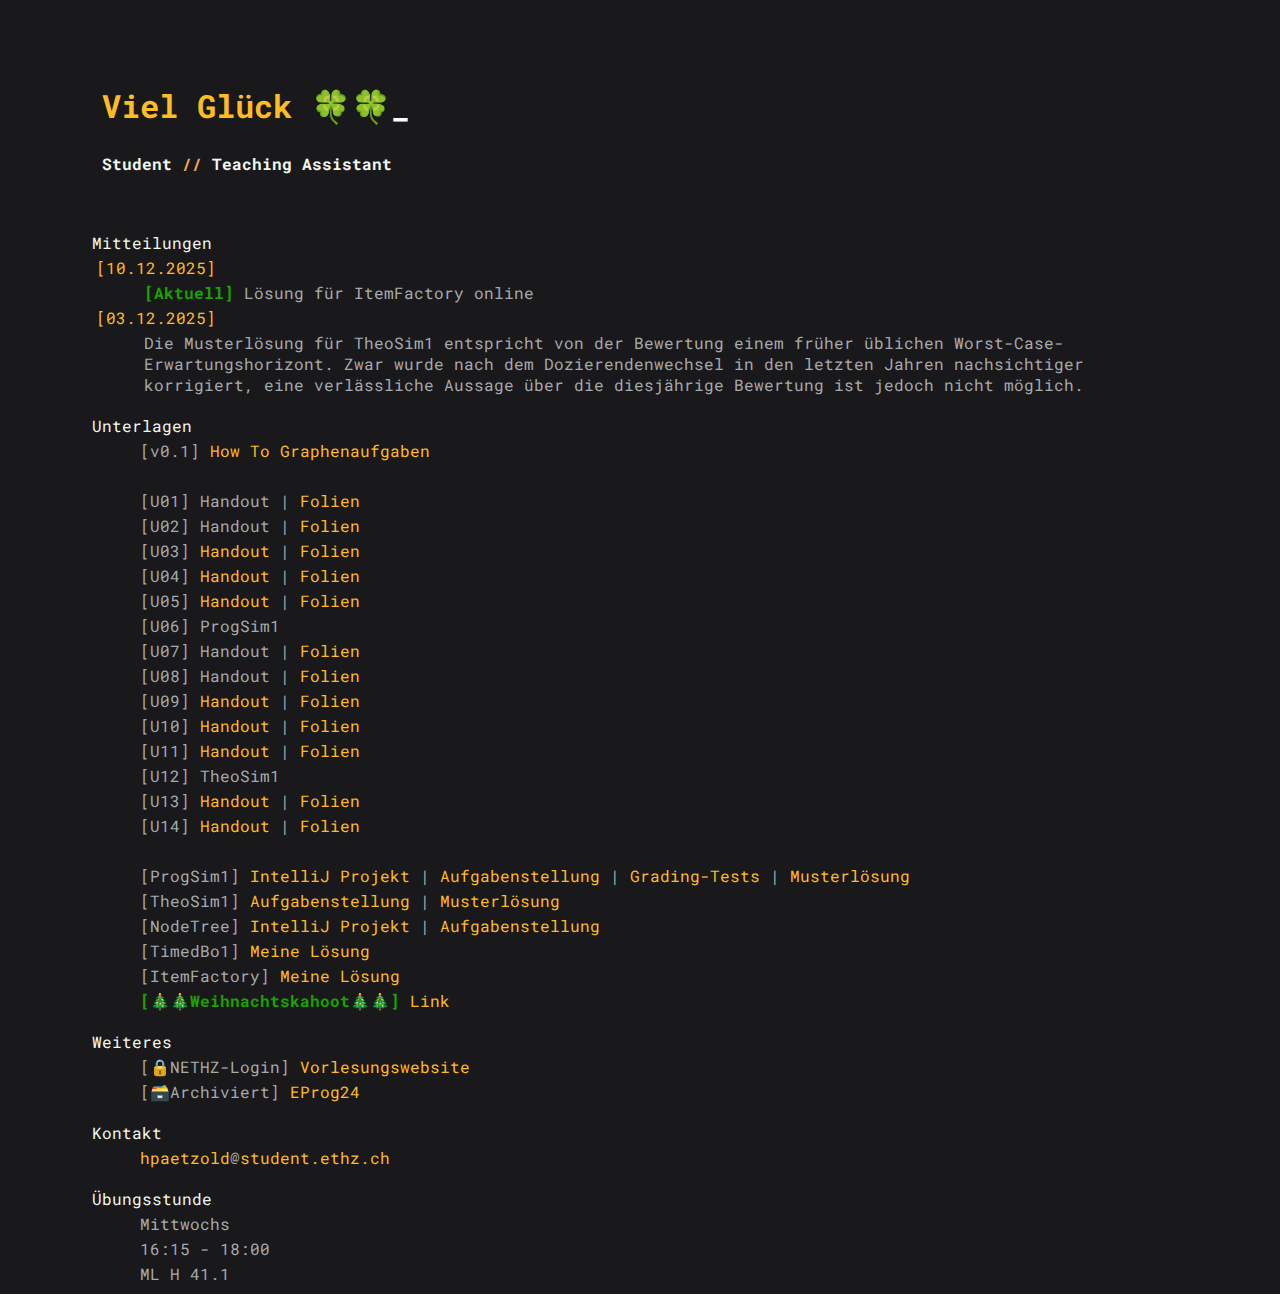
<file: index.html>
<!DOCTYPE html>
<html>
    <head>
        <meta http-equiv="content-type" content="text/html; charset=utf-8">
        <link rel="stylesheet" href="style.css">
        <link rel="stylesheet" href="https://fonts.googleapis.com/css?family=Roboto+Mono">
        <script src="main.js"></script>
        <title> Henrik's Website</title>
    </head>
<body> 

    <!-- <div class="section-container">
        <div class="section" class="section" id="mitteilungen">...</div>
        <div class="section" class="section" id="unterlagen">...</div>
    </div> -->

    <div class="section prevent-select" id="border">
        <div class="section" id="all-of-it">
                <div class="section callout" id="title">
                    <a id="title_text" class="nolink">Viel Glück 🍀🍀</a><a class="nolink" id="sel"></a><span id="t1" class="typing">_</span>
                </div> <!-- title -->

                <div class="section" id="subtitle">
                    Student <span class="deemph">//</span> Teaching Assistant
                    <!-- Descriptor 1 <span class="deemph">&&</span> Descriptor 2 <span class="deemph">&&</span> Descriptor 3 -->
                </div>
                
                <div class = "list-subheader">Mitteilungen</div>
                    <li>
                        <span class="callout">[10.12.2025]</span>
                        <ul>
                            <li>
                                <span class="pulsating-text green">[Aktuell]</span> Lösung für ItemFactory online
                            </li>
                        </ul>
                        <span class="callout">[03.12.2025]</span>
                        <ul>
                            <li>
                                Die Musterlösung für TheoSim1 entspricht von der Bewertung einem früher üblichen Worst-Case-Erwartungshorizont. Zwar wurde nach dem Dozierendenwechsel in den letzten Jahren nachsichtiger korrigiert, eine verlässliche Aussage über die diesjährige Bewertung ist jedoch nicht möglich.
                            </li>
                        </ul>
                    </li>
                <div class = "list-subheader">
                    Unterlagen
                </div>
                    <ul>
                        <li>
                            <span>[v0.1]</span> <a target="_blank" href="downloads/eprog24/additional_material/How_to_Graphenaufgaben.pdf" rel="noopener noreferrer">How To Graphenaufgaben</a>
                            </li>
                            <br>
                        <li>
                            
                            [U01] <span target="_blank" rel="noopener noreferrer">Handout</span> | <a target="_blank" rel="noopener noreferrer" href="downloads/eprog25/u01.pdf">Folien</span></a>
                        </li>
                        <li>
                            [U02] <span target="_blank" rel="noopener noreferrer">Handout</span> | <a target="_blank" rel="noopener noreferrer" href="downloads/eprog25/u02.pdf">Folien</span></a>
                        </li>
                        <li>
                            [U03] <a target="_blank" rel="noopener noreferrer" href="downloads/eprog25/additional_material/Handout3.zip">Handout</a> | <a target="_blank" rel="noopener noreferrer" href="downloads/eprog25/u03.pdf">Folien</span></a>
                        </li>
                        <li>
                            [U04] <a target="_blank" rel="noopener noreferrer" href="downloads/eprog25/additional_material/Handout4.zip">Handout</a> | <a target="_blank" rel="noopener noreferrer" href="downloads/eprog25/u04.pdf">Folien</span></a>
                        </li>
                        <li>
                            [U05] <a target="_blank" rel="noopener noreferrer" href="downloads/eprog25/additional_material/Handout5.zip">Handout</a> | <a target="_blank" rel="noopener noreferrer" href="downloads/eprog25/u05.pdf">Folien</span></a>
                        </li>
                        <li>
                            [U06] ProgSim1
                        </li>
                        <li>
                            [U07] Handout | <a target="_blank" rel="noopener noreferrer" href="downloads/eprog25/u07.pdf">Folien</span></a>
                        </li>
                        <li>
                            [U08] Handout | <a target="_blank" rel="noopener noreferrer" href="downloads/eprog25/u08.pdf">Folien</span></a>
                        </li>
                        <li>
                            [U09] <a target="_blank" rel="noopener noreferrer" href="downloads/eprog25/additional_material/Handout9.zip">Handout </a> | <a target="_blank" rel="noopener noreferrer" href="downloads/eprog25/u09.pdf">Folien</a>
                        </li>
                        <li>
                            [U10] <a target="_blank" rel="noopener noreferrer" href="downloads/eprog25/additional_material/Handout10.pdf">Handout </a> | <a target="_blank" rel="noopener noreferrer" href="downloads/eprog25/u10.pdf">Folien</a>
                        </li>
                        <li>
                            [U11] <a target="_blank" rel="noopener noreferrer" href="downloads/eprog25/additional_material/Handout11.pdf">Handout </a> | <a target="_blank" rel="noopener noreferrer" href="downloads/eprog25/u11.pdf">Folien</a>
                        </li>
                        <li>
                            [U12] TheoSim1
                        </li>
                        <li>
                            [U13] <a target="_blank" rel="noopener noreferrer" href="downloads/eprog25/additional_material/Handout13.zip">Handout </a> | <a target="_blank" rel="noopener noreferrer" href="downloads/eprog25/u13.pdf">Folien</a>
                        </li>
                        <li>
                            [U14] <a target="_blank" rel="noopener noreferrer">Handout </a> | <a target="_blank" rel="noopener noreferrer" href="downloads/eprog25/u14.pdf">Folien</a>
                        </li>
                    </ul>

                    <br>

                    
                    <ul>
                        <li>
                            <span>[ProgSim1]</span> <a target="_blank" rel="noopener noreferrer" href="downloads/eprog25/additional_material/ProgSim1.zip">IntelliJ Projekt</a> | <a target="_blank" rel="noopener noreferrer" href="downloads/eprog25/additional_material/ProgSim1.pdf">Aufgabenstellung</a> | <a target="_blank" rel="noopener noreferrer" href="downloads/eprog25/additional_material/GradingTests.zip">Grading-Tests</span></a> | <a target="_blank" rel="noopener noreferrer" href="downloads/eprog25/additional_material/ProgSim1Sol.zip">Musterlösung</span></a>
                        </li>
                        <li>
                            <span>[TheoSim1]</span> <a target="_blank" rel="noopener noreferrer" href="downloads/eprog25/additional_material/TheoSim1.pdf">Aufgabenstellung</a> | <a href="downloads/eprog25/additional_material/TheoSim1Sol.pdf">Musterlösung</a>
                        </li>
                        <li>
                            <span>[NodeTree]</span> <a target="_blank" rel="noopener noreferrer" href="downloads/eprog25/additional_material/NodeTree.zip">IntelliJ Projekt</a> | <a target="_blank" rel="noopener noreferrer" href="downloads/eprog25/additional_material/NodeTree.pdf">Aufgabenstellung</a>
                        </li>
                        <li>
                            <span>[TimedBo1]</span> <a target="_blank" rel="noopener noreferrer" href="downloads/eprog25/additional_material/hpaetzold_[Game].zip">Meine Lösung</a>
                        </li>
                        <li>
                            <span >[ItemFactory]</span> <a target="_blank" rel="noopener noreferrer" href="downloads/eprog25/additional_material/ItemFactorySol.zip">Meine Lösung</a>
                        </li>
                        <li>
                            <span class="pulsating-text green">[🎄🎄Weihnachtskahoot🎄🎄]</span> <a target="_blank" rel="noopener noreferrer" href="https://create.kahoot.it/details/19c77801-a62d-4aad-bcb5-9cc9fa47b38f?drawer=">Link</a>
                        </li>
                    </ul>


                <div class = "list-subheader">
                    Weiteres
                </div>

                <ul>  <!-- List of Unterlagensammmlungen  -->
                    <li>
                        [🔒NETHZ-Login] <a target="_blank" rel="noopener noreferrer" href="https://lec.inf.ethz.ch/infk/eprog/2025/">Vorlesungswebsite</a>
                    </li>
                    <li>
                        [🗃️Archiviert] <a target="_blank" rel="noopener noreferrer" href="eprog24.html">EProg24</a>
                    </li>
                </ul> <!-- List of Unterlagensammmlungen  -->

                <!-- <div class = "list-subheader">
                    Archiv
                </div>
                
                <ul>
                    <li>
                        <a target="_blank" rel="noopener noreferrer" href="https://gitlab.ethz.ch/agavranovic/dunda">Spickzettelvorlage auf Gitlab</a>
                    </li>
                    <li>
                        <a target="_blank" rel="noopener noreferrer" href="download/densify.sty" download>Zusammenfassungsheaderfile.sty</a>
                    </li>
                </ul> -->

                <div class = "list-subheader">
                    Kontakt
                </div>

                <ul> <!-- List of Kontaktdaten  -->
                    <li>
                        <a href="mailto:hpaetzold@student.ethz.ch?subject=[EProg25] Mein Betreff">hpaetzold<span class="emph">@</span>student.ethz.ch</a>
                    </li>
                </ul> <!-- List of Kontaktdaten  -->


                <div class = "list-subheader">
                    Übungsstunde
                </div>
                    <ul> 
                        <li>
                            Mittwochs
                        </li>
                        <li>
                            16:15 - 18:00
                        </li>
                        <li>
                            ML H 41.1
                        </li>
                    </ul>
            </div>

        </div> <!-- "all-of-it" -->

    </div> <!-- "border" -->

</body>
</html>
</file>
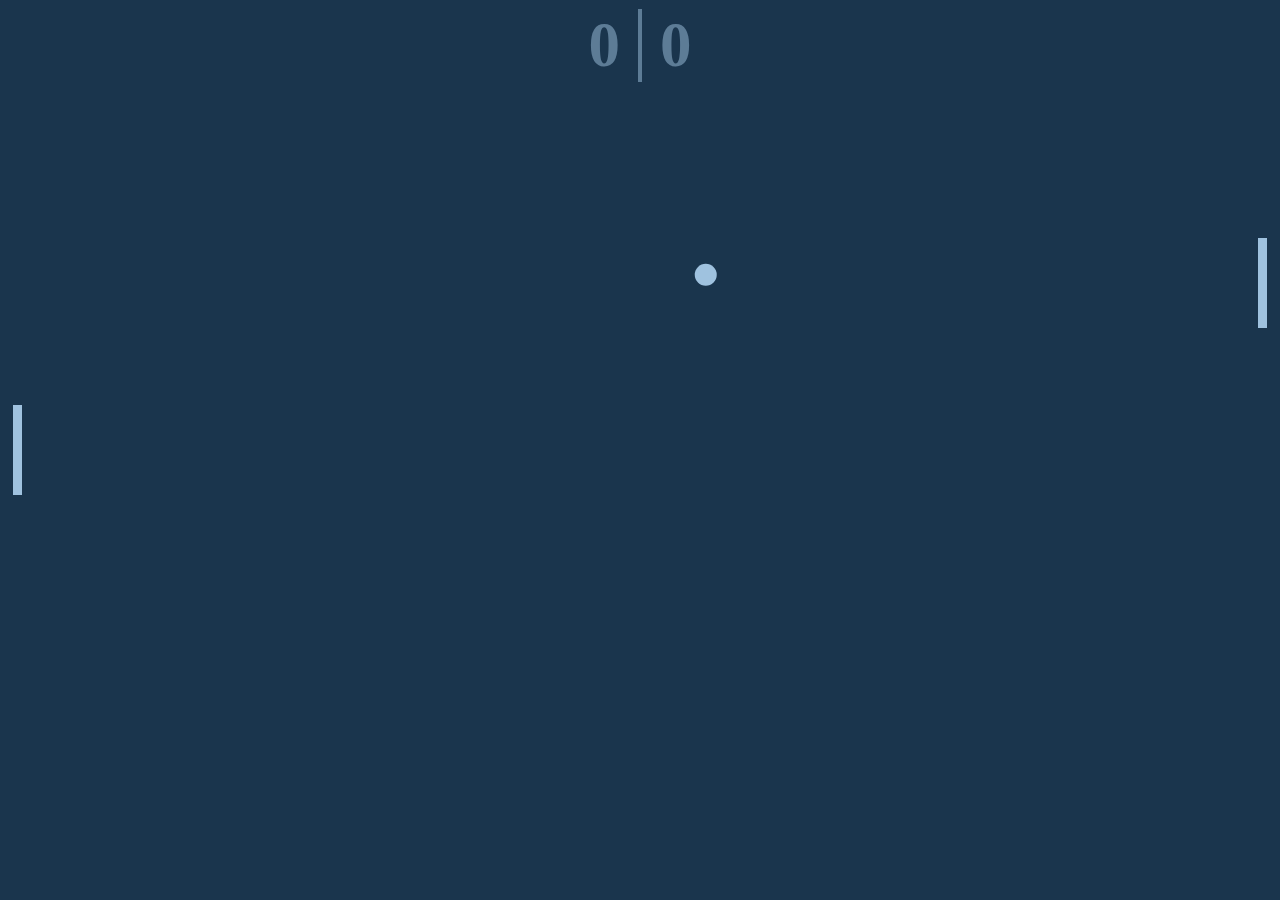
<file: pong/index.html>
<!DOCTYPE html>
<html lang="en">
<head>
    <meta charset="UTF-8">
    <meta http-equiv="X-UA-Compatible" content="IE=edge">
    <meta name="viewport" content="width=device-width, initial-scale=1.0">
    <link rel="stylesheet" href="style.css">
    <script src="script.js" type="module"> </script>
    <title>Pong</title>
</head>
<body>
    <div class="score">
        <div id="player-score">0</div>
        <div id="computer-score">0</div>
    </div><div class="ball" id="ball"></div>
    </div><div class="paddle left" id="player-paddle"></div>
    </div><div class="paddle right" id="computer-paddle"></div>
</body>
</html>
</file>
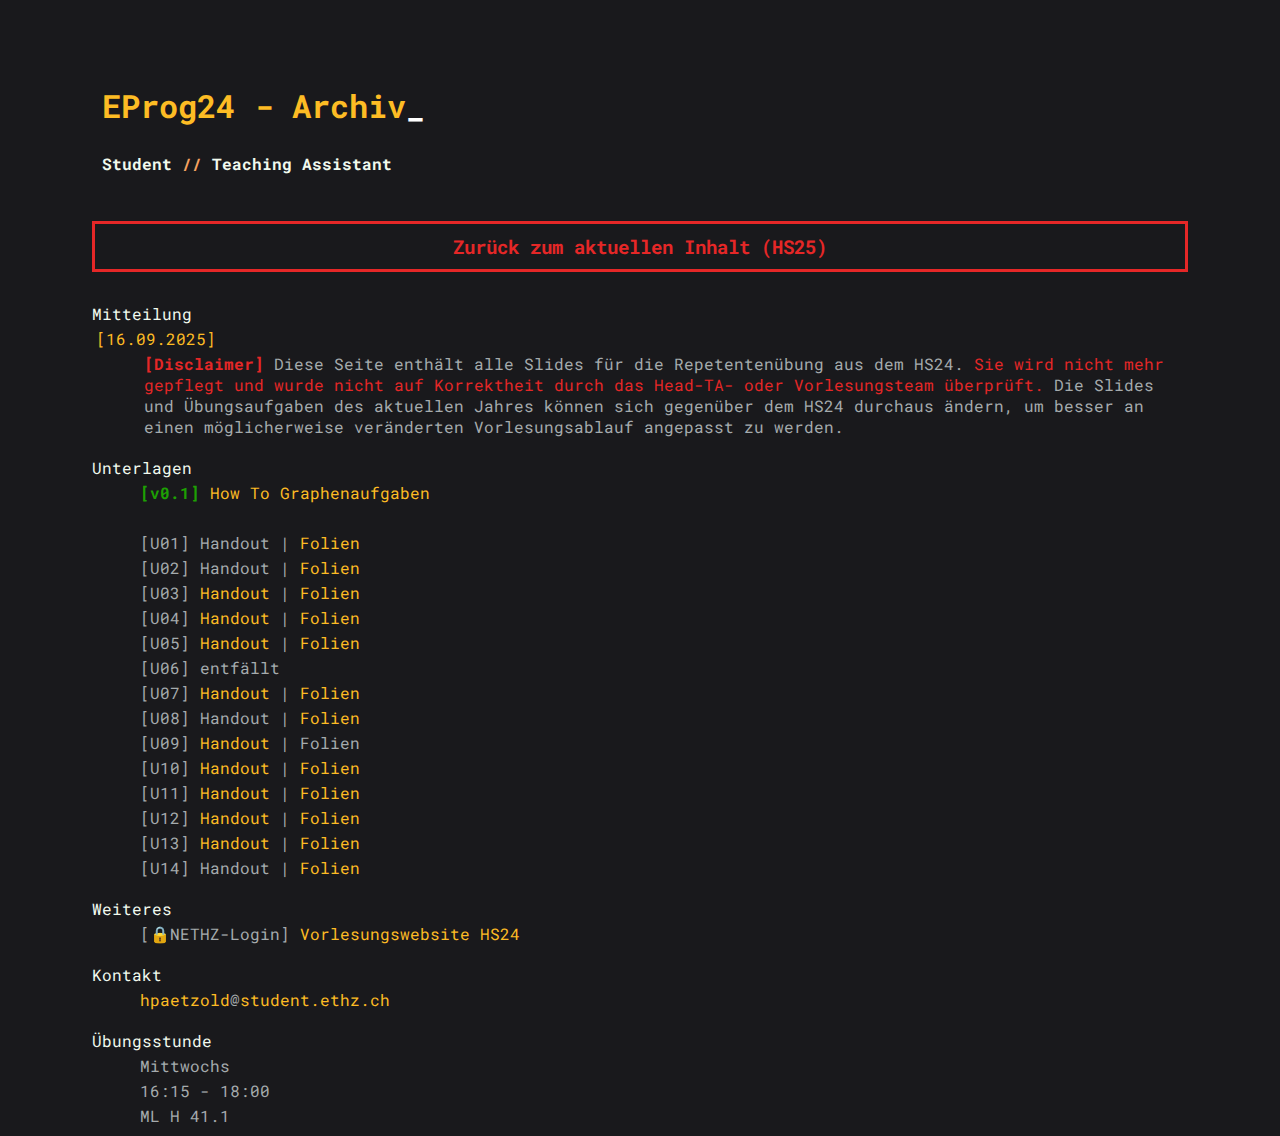
<file: eprog24.html>
<!DOCTYPE html>
<html>
    <head>
        <meta http-equiv="content-type" content="text/html; charset=utf-8">
        <link rel="stylesheet" href="style.css">
        <link rel="stylesheet" href="https://fonts.googleapis.com/css?family=Roboto+Mono">
        <script src="main.js"></script>
        <title> Henrik's Website</title>
    </head>
<body> 

    <!-- <div class="section-container">
        <div class="section" class="section" id="mitteilungen">...</div>
        <div class="section" class="section" id="unterlagen">...</div>
    </div> -->

    <div class="section prevent-select" id="border">
        <div class="section" id="all-of-it">
                <div class="section callout" id="title">
                    <a class="nolink">EProg24 - Archiv</a><a class="nolink" id="sel"></a><span id="t1" class="typing">_</span>
                </div> <!-- title -->

                
                <div class="section" id="subtitle">
                    Student <span class="deemph">//</span> Teaching Assistant
                    <!-- Descriptor 1 <span class="deemph">&&</span> Descriptor 2 <span class="deemph">&&</span> Descriptor 3 -->
                </div> <!-- subtitle -->
                
                <div class="section callout highlight-box">
                    <a href="https://henrikpaetzold.de" rel="noopener noreferrer">
                        Zurück zum aktuellen Inhalt (HS25)
                    </a>
                </div>
                <div class = "list-subheader">Mitteilung</div>
                    <li>
                    <span class="callout">[16.09.2025]</span>
                        <ul>
                            <li>
                                <span class="pulsating-text darker-red">[Disclaimer]</span> 
                                Diese Seite enthält alle Slides für die Repetentenübung aus dem HS24. 
                                <span class="darker-red">Sie wird nicht mehr gepflegt und wurde nicht auf Korrektheit durch das Head-TA- oder Vorlesungsteam überprüft.</span> 
                                Die Slides und Übungsaufgaben des aktuellen Jahres können sich gegenüber dem HS24 durchaus ändern, um besser an einen möglicherweise veränderten Vorlesungsablauf angepasst zu werden.
                            </li>
                        </ul>
                    </li>

                    

                <div class = "list-subheader">
                    Unterlagen
                </div>
                    <ul>
                        <li>
                            <span class="green pulsating-text">[v0.1]</span> <a target="_blank" href="downloads/eprog24/additional_material/How_to_Graphenaufgaben.pdf" rel="noopener noreferrer">How To Graphenaufgaben</a>
                        </li>
                        <br>
                        <li>
                            [U01] <span target="_blank" rel="noopener noreferrer">Handout</span> | <a target="_blank" rel="noopener noreferrer" href="downloads/eprog24/Woche1.pdf">Folien</span></a>
                        </li>
                        <li>
                            [U02] <span target="_blank" rel="noopener noreferrer" href="downloads/eprog24/additional_material/Aufgabe 1(HS21).pdf">Handout</span> | <a target="_blank" rel="noopener noreferrer" href="downloads/eprog24/Woche2.pdf">Folien</a>
                        </li>
                        <li>
                            [U03] <a target="_blank" rel="noopener noreferrer" href="downloads/eprog24/additional_material/Woche3_Material.zip">Handout</a> | <a target="_blank" rel="noopener noreferrer" href="downloads/eprog24/Woche3.pdf">Folien</a>
                        </li>
                        <li>
                            [U04] <a target="_blank" rel="noopener noreferrer" href="downloads/eprog24/additional_material/Woche4_Material.zip">Handout</a> | <a target="_blank" rel="noopener noreferrer" href="downloads/eprog24/Woche4.pdf">Folien</a>
                        </li>
                        <li>
                            [U05] <a target="_blank" rel="noopener noreferrer" href="downloads/eprog24/additional_material/Woche5_Material.zip">Handout</a> | <a target="_blank" rel="noopener noreferrer" href="downloads/eprog24/Woche5.pdf">Folien</a>
                        </li>
                        <li>
                            [U06] entfällt
                        </li>              
                        <li>
                            [U07] <a target="_blank" rel="noopener noreferrer" href="downloads/eprog24/additional_material/Woche7_Material.zip">Handout</a> | <a target="_blank" rel="noopener noreferrer" href="downloads/eprog24/Woche7.pdf">Folien</a>
                        </li>
                        <li>
                            [U08] Handout | <a target="_blank" rel="noopener noreferrer" href="downloads/eprog24/Woche8.pdf">Folien</a>
                        </li>
                        <li>
                            [U09] <a target="_blank" rel="noopener noreferrer" href="downloads/eprog24/additional_material/Biomes.zip">Handout</a> | Folien
                        </li>
                        <li>
                            [U10] <a target="_blank" rel="noopener noreferrer" href="downloads/eprog24/additional_material/Woche10_Material.zip">Handout</a> | <a target="_blank" rel="noopener noreferrer" href="downloads/eprog24/Woche10.pdf">Folien</a>
                        </li>
                        <li>
                            [U11] <a target="_blank" rel="noopener noreferrer" href="downloads/eprog24/additional_material/Handout11.pdf">Handout</a> | <a target="_blank" rel="noopener noreferrer" href="downloads/eprog24/Woche11.pdf">Folien</a>
                        </li>
                        <li>
                            [U12] <a target="_blank" rel="noopener noreferrer" href="downloads/eprog24/additional_material/Handout12.pdf">Handout</a> | <a target="_blank" rel="noopener noreferrer" href="downloads/eprog24/Woche12.pdf">Folien</a>
                        </li>
                        <li>
                            [U13] <a target="_blank" rel="noopener noreferrer" href="downloads/eprog24/additional_material/Pyramid.java">Handout</a> | <a target="_blank" rel="noopener noreferrer" href="downloads/eprog24/Woche13.pdf">Folien</a>
                        </li>
                        <li>
                            [U14] Handout | <a target="_blank" rel="noopener noreferrer" href="downloads/eprog24/Woche14.pdf">Folien</a>
                        </li>
                    </ul>


                <div class = "list-subheader">
                    Weiteres
                </div>

                <ul>  <!-- List of Unterlagensammmlungen  -->
                    <li>
                        [🔒NETHZ-Login] <a target="_blank" rel="noopener noreferrer" href="https://lec.inf.ethz.ch/infk/eprog/2024/">Vorlesungswebsite HS24</a>
                    </li>
                </ul> <!-- List of Unterlagensammmlungen  -->

                <!-- <div class = "list-subheader">
                    Archiv
                </div>
                
                <ul>
                    <li>
                        <a target="_blank" rel="noopener noreferrer" href="https://gitlab.ethz.ch/agavranovic/dunda">Spickzettelvorlage auf Gitlab</a>
                    </li>
                    <li>
                        <a target="_blank" rel="noopener noreferrer" href="download/densify.sty" download>Zusammenfassungsheaderfile.sty</a>
                    </li>
                </ul> -->

                <div class = "list-subheader">
                    Kontakt
                </div>

                <ul> <!-- List of Kontaktdaten  -->
                    <li>
                        <a href="mailto:hpaetzold@student.ethz.ch?subject=[EProg24] Mein Betreff">hpaetzold<span class="emph">@</span>student.ethz.ch</a>
                    </li>
                </ul> <!-- List of Kontaktdaten  -->


                <div class = "list-subheader">
                    Übungsstunde
                </div>
                    <ul> 
                        <li>
                            Mittwochs
                        </li>
                        <li>
                            16:15 - 18:00
                        </li>
                        <li>
                            ML H 41.1
                        </li>
                    </ul>
            </div>

        </div> <!-- "all-of-it" -->

    </div> <!-- "border" -->

</body>
</html>
</file>
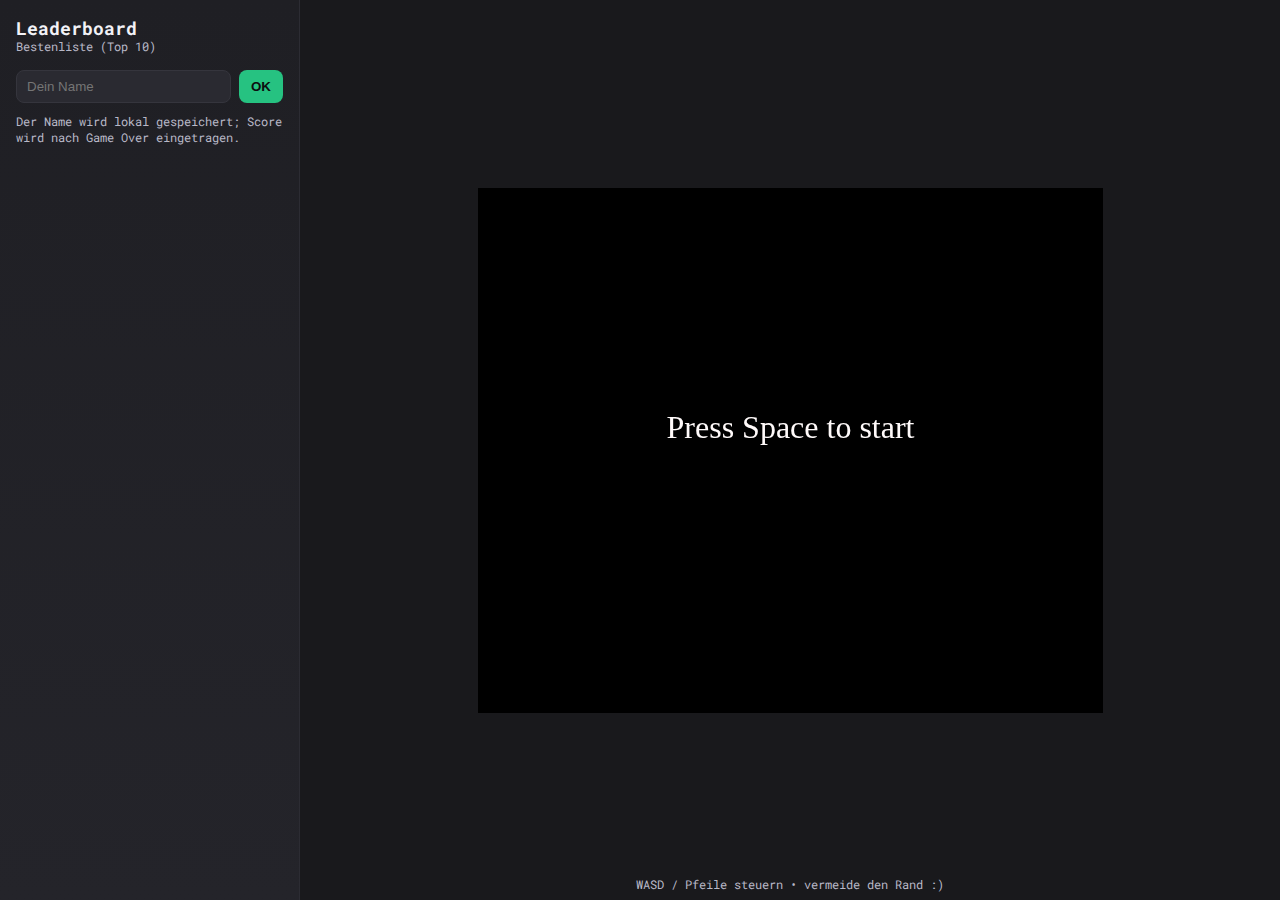
<file: snake/snake.html>
<!DOCTYPE html>
<html lang="de">
<head>
  <meta charset="UTF-8" />
  <meta name="viewport" content="width=device-width, initial-scale=1.0" />
  <link rel="stylesheet" href="https://fonts.googleapis.com/css?family=Roboto+Mono" />
  <title>Snake + Leaderboard</title>
  <style>
    :root {
      --bg: #19191c;
      --panel: #1f1f24;
      --panel-2: #24242a;
      --text: #f2f2f7;
      --muted: #b8b8c7;
      --accent: #26c281;
    }
    * { box-sizing: border-box; }
    html, body {
      margin: 0; padding: 0; height: 100%;
      background: var(--bg);
      color: var(--text);
      font-family: 'Roboto Mono','Menlo',monospace;
      overflow: hidden;
    }
    .app {
      height: 100%; width: 100%;
      display: grid;
      grid-template-columns: 300px 1fr;
    }
    aside {
      background: linear-gradient(180deg, var(--panel) 0%, var(--panel-2) 100%);
      border-right: 1px solid #2c2c33;
      padding: 16px;
      display: flex;
      flex-direction: column;
      gap: 16px;
    }
    aside h1 {
      font-size: 18px;
      margin: 0 0 4px 0;
    }
    .sub {
      color: var(--muted);
      font-size: 12px;
      margin-top: -6px;
    }
    .row { display: flex; gap: 8px; }
    input[type="text"] {
      flex: 1;
      background: #2a2a31;
      border: 1px solid #35353d;
      color: var(--text);
      padding: 8px 10px;
      border-radius: 8px;
      outline: none;
    }
    button {
      background: var(--accent);
      color: #0d0d0f;
      border: none;
      padding: 8px 12px;
      border-radius: 8px;
      font-weight: 700;
      cursor: pointer;
    }
    button:disabled {
      opacity: .6;
      cursor: not-allowed;
    }
    ol {
      list-style: none;
      padding: 0; margin: 0;
      display: flex; flex-direction: column; gap: 8px;
      counter-reset: rank;
      overflow: auto;
    }
    li {
      counter-increment: rank;
      display: grid;
      grid-template-columns: 1fr auto;
      align-items: center;
      gap: 8px;
      background: #24242a;
      border: 1px solid #2f2f36;
      border-radius: 10px;
      padding: 8px 10px;
    }
    li .name::before {
      content: counter(rank) ".";
      color: var(--muted);
      margin-right: 6px;
    }
    li .score { font-weight: 800; }
    main {
      position: relative;
      display: flex;
      align-items: center;
      justify-content: center;
      padding: 10px;
    }
    #board { display:block; }
    .help {
      position: absolute;
      left: 50%; transform: translateX(-50%);
      bottom: 8px; color: var(--muted);
      font-size: 12px;
      pointer-events: none;
      user-select: none;
      text-align: center;
      width: 100%;
    }
  </style>
</head>
<body>
  <div class="app">
    <aside>
      <div>
        <h1>Leaderboard</h1>
        <div class="sub">Bestenliste (Top 10)</div>
      </div>

      <div class="row">
        <input id="playerName" type="text" placeholder="Dein Name" maxlength="24" />
        <button id="saveNameBtn">OK</button>
      </div>
      <div class="sub">Der Name wird lokal gespeichert; Score wird nach Game Over eingetragen.</div>

      <ol id="scoreList" aria-live="polite"></ol>
    </aside>
    <main>
      <canvas id="board"></canvas>
      <div class="help">WASD / Pfeile steuern • vermeide den Rand :)</div>
    </main>
  </div>

  
  <script src="snake.js"></script>
  <script>
  // Deine Cloudflare-URL hier eintragen:
  window.SCORE_API_URL = "https://icy-paper-7367.dd57kqh6gk.workers.dev/";
  </script>
  <script defer src="./leaderboard.js"></script>

  <script src="leaderboard.js"></script>
</body>
</html>
</file>
<file: style.css>
/* HEX COLORS to pick. make them your own! :)
newRED       #A5ABAD
newTEAL      #457B9D
newNAVY      #1D3557
newSAND      #F4A261
newCREAM     #F1FAEE */

html, body {
    
    background-color:   #19191c;
    font-family:        'Roboto Mono',
                        'Menlo',
                        monospace;

    font-size:  16px;
    color:      #A5ABAD;
}

a {
    color:              #fdbc24;
    text-decoration:    none;
    transition:         color 0.5s;
    -webkit-transition: color 0.5s;
    cursor: pointer;
}

a:hover {
    color:              #9a1a34;
    text-decoration:    none;
    transition:         color 0.5s;
    -webkit-transition: color 0.5s;
}

#all-of-it {
    text-align:         left;
    padding-top:        64px;
    padding-left:       64px;
    padding-right:      64px;
    background-color:   #19191c;
}

#title {
    font-size:          32px;
    font-weight:        bold;
    padding-bottom:     16px;
}

#sel {
    background-color: white !important;
}

#subtitle {
    font-size:      16px;
    font-weight:    bold;
    color:          #F1FAEE;
    padding-bottom: 32px;
}

.list{
    list-style-type: none;
}

.list-header{ 
    padding-top:    32px;
    font-size:      24px;
    font-weight:    bold;
    color:          #F1FAEE;
    font-style:     bold;
}

.list-subheader {
    padding-top:    16px;
    font-size:      16px;
    font-style:     bold;
    color:          #F1FAEE;
}

#border {
    flex-wrap:       wrap;
    justify-content: center;
    list-style-type: none;

}

ul {
    /* padding-top:    8px; */
    /* margin-bottom:  16px; */
    margin:         4px;
    list-style-type: none;
}

li {
    /* margin-bottom:  2px; */
    /* margin-top:     2px; */
    margin:         4px;
    list-style-type: none;
}

.emph {
    color:              #A5ABAD;
}

.deemph {
    color:              #F4A261;
}

.cpp-code {
    color: #457B9D;
    border-radius: 6px;
    padding: 1px 4px;
    background-color: #3e3e3e;
    font-family:        'Roboto Mono',
                        'Menlo',
                        monospace;
}

.section-container {
    display: flex;
    flex-wrap: wrap;
    justify-content: space-between;
}

.section {
    /* keep size of secion fixed */
    flex: 0 0 20em;
    margin: 10px; /* Adds some space around each section */
    /* Add more styling as needed */
}

.callout {
    color: #E84545;
}

.prevent-select {
  -webkit-user-select: none; /* Safari */
  -ms-user-select: none; /* IE 10 and IE 11 */
  user-select: none; /* Standard syntax */
}

.callout{
    color: #fdbc24;
}

.callout2{
    color: #E84545;
}

.pulsating-text {
    font-weight: bold;
    animation: pulsate 1.5s ease-in-out infinite; /* Langsame Animation */
}

.darker-red {
    color: #e52727;
}

.green {
    color: #1da003;
}

.typing {
    color: #ffffff;
    animation: blink 1s steps(1) infinite; /* Blinkende Animation */
}

.hidden {
    opacity: 0;
}

.nolink {
    pointer-events: none;
    cursor: default;
}

@keyframes blink {
    0% { opacity: 0; }
    50% { opacity: 1; }
    100% { opacity: 0; }
}

@keyframes pulsate {
    0%   { filter: brightness(85%); }
    50%  { filter: brightness(115%); }
    100% { filter: brightness(85%); }
}

.highlight-box {
    border: 3px solid #e52727;   /* dunkleres Rot, fetter Rand */
    margin: 15px 0;
    text-align: center;
    font-weight: bold;
    font-size: 1.2em;
    animation: pulsate 1.5s ease-in-out infinite;
}

.highlight-box a {
    display: block;              /* macht den Link so groß wie die Box */
    padding: 10px;               /* Abstand innen */
    color: #e52727;
    text-decoration: none;
    transition: color 0.2s ease-in-out;
}

.highlight-box:hover {
    border-color: #1da003;
}

.highlight-box:hover a {
    color: #1da003;
}
</file>
<file: pong/style.css>
*, *::after, *::before {
    box-sizing: border-box;
}

:root {
    --hue: 200;
    --saturation: 50%;
    --foreground-color: hsl(var(--hue), var(--saturation), 75%);
    --background-color: hsl(var(--hue), var(--saturation), 20%);
}

body {
    margin: 0;
    background-color: var(--background-color);
    overflow: hidden;
}

.paddle{
    --position: 50;
    position: absolute;
    background-color: var(--foreground-color);
    top: calc(var(--position)* 1vh);
    transform: translateY(-50%);
    width: 1vh;
    height: 10vh;
}

.paddle.left {
    left: 1vw;
}

.paddle.right {
    right: 1vw;
}

.ball{
    --x: 50;
    --y: 50;

    position: absolute;
    background-color: var(--foreground-color);
    left: calc(var(--x)* 1vw);
    top: calc(var(--y)* 1vh);
    transform: translate(-50%, -50%);
    width: 2.5vh;
    height: 2.5vh;
    border-radius: 50%;
}

.score {
    display: flex;
    justify-content: center;
    font-weight: bold;
    font-size: 7vh;
    color: var(--foreground-color);
}

.score > * {
    flex-grow: 1;
    flex-basis: 0;
    padding: 0 2vh;
    margin: 1vh 0;
    opacity: 0.5;
}

.score > :first-child{
    text-align: right;
    border-right: .5vh solid var(--foreground-color);
}
</file>
